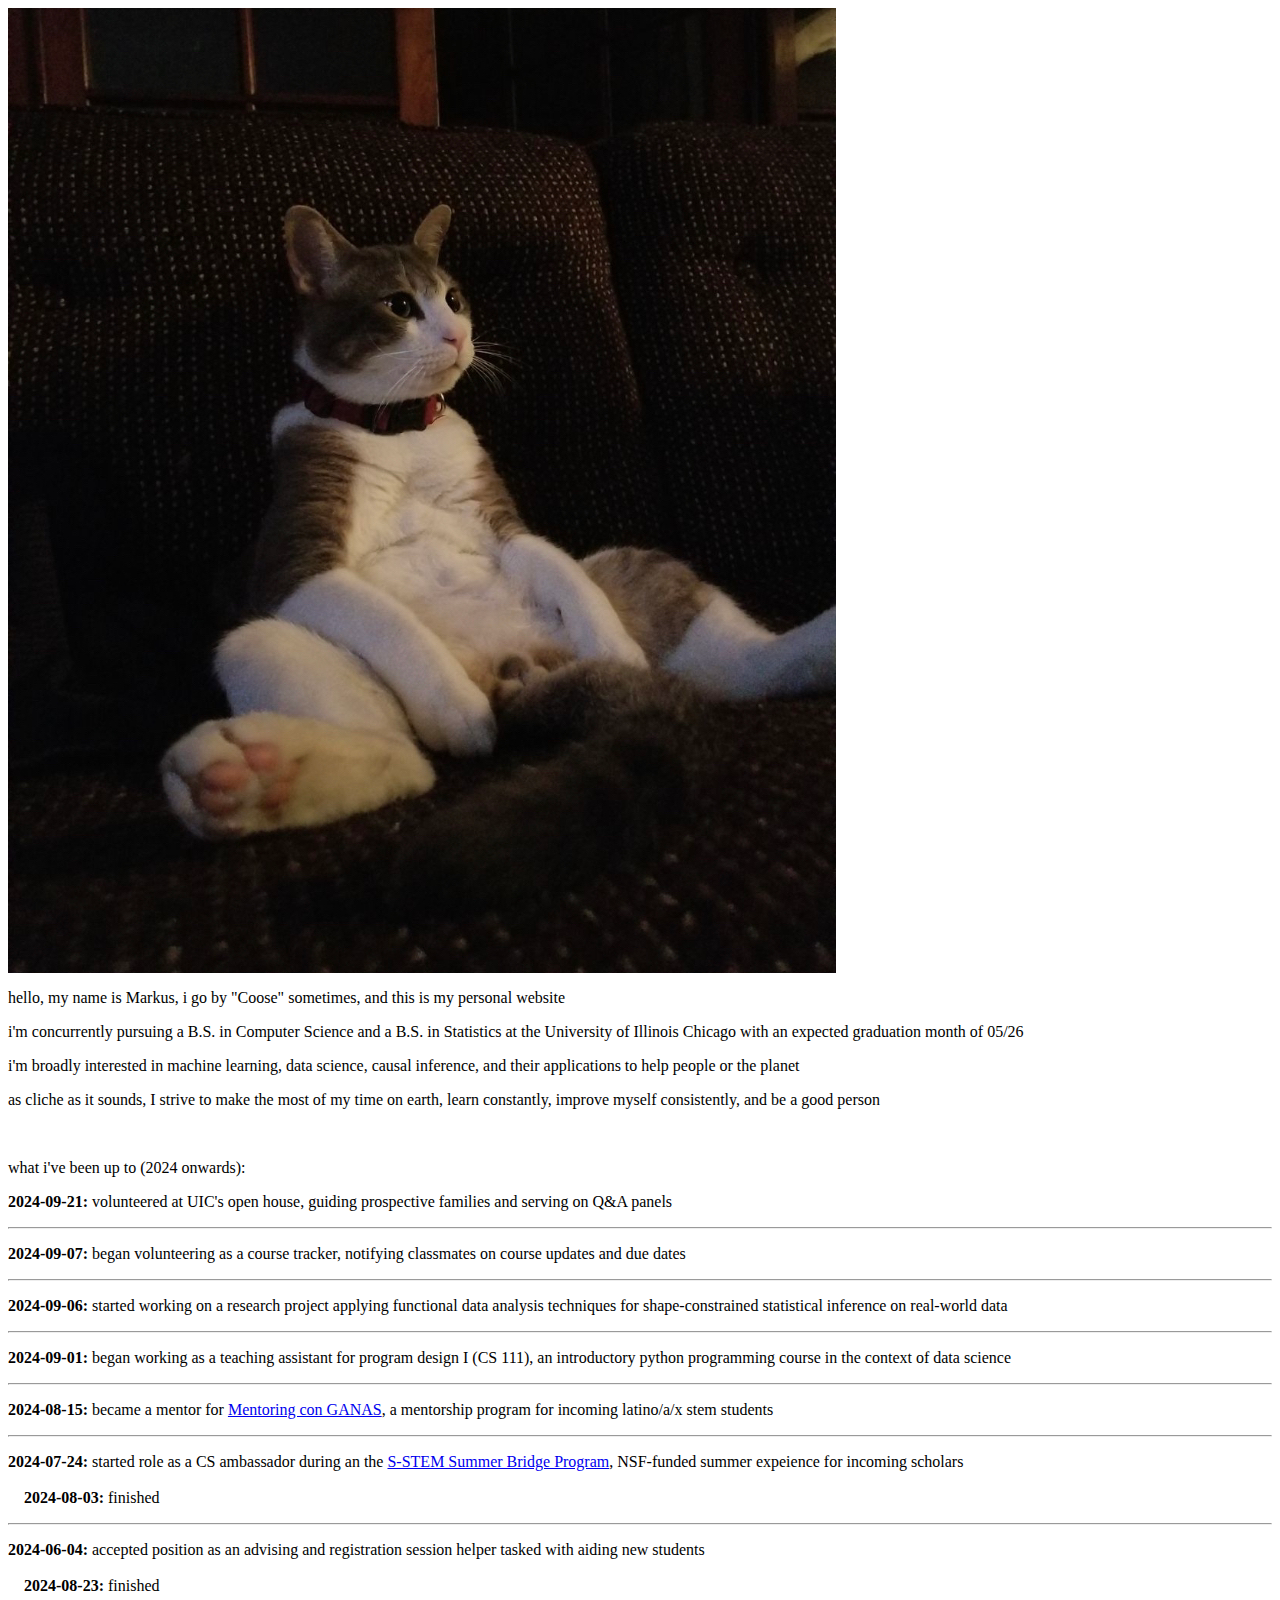
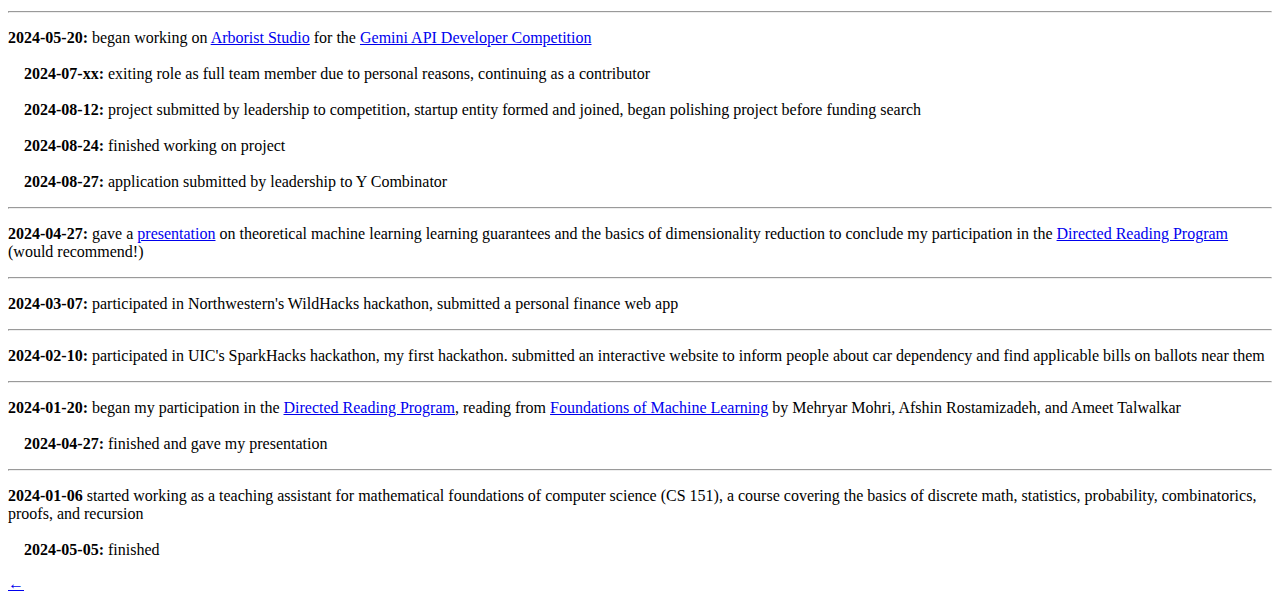
<file: about.html>
<html lang="en">

<head>
    <meta charset="UTF-8">
    <meta name="viewport" content="width=device-width, initial-scale=1.0">
    <title>notcoose | about</title>
    <link rel="icon" type="image/x-icon" href="favicon.png">
    <link rel="stylesheet" href="styles.css" media="all">
</head>

<body>
    <div class="about">
        <div class="container-left">
            <img src="gatito.PNG">
        </div>
        <div class="container-right">
            <p>hello, my name is Markus, i go by "Coose" sometimes, and this is my personal website </p>
            <p>i'm concurrently pursuing a B.S. in Computer Science and a B.S. in Statistics at the University of Illinois Chicago with an expected graduation month of 05/26</p>
            <p>i'm broadly interested in machine learning, data science, causal inference, and their applications to help people or the planet</p>
            <p>as cliche as it sounds, I strive to make the most of my time on earth, learn constantly, improve myself consistently, and be a good person</p>
            <br>
            <p>what i've been up to (2024 onwards):</p>
            <div class="updates">
                <p><b>2024-09-21:</b> volunteered at UIC's open house, guiding prospective families and serving on Q&A panels</p>
                <hr>
                <p><b>2024-09-07:</b> began volunteering as a course tracker, notifying classmates on course updates and due dates</p>
                <hr>
                <p><b>2024-09-06:</b> started working on a research project applying functional data analysis techniques for shape-constrained statistical inference on real-world data</p>
                <hr>
                <p><b>2024-09-01:</b> began working as a teaching assistant for program design I (CS 111), an introductory python programming course in the context of data science</p>
                <hr>
                <p><b>2024-08-15:</b> became a mentor for <a href = "https://lasganas.uic.edu/initiatives/mentoring-con-ganas/">Mentoring con GANAS</a>, a mentorship program for incoming latino/a/x stem students</p>
                <hr>
                <p><b>2024-07-24:</b> started role as a CS ambassador during an the <a href = "https://s-stem.lab.uic.edu/support-systems/1-sbp-summer-bridge-program/">S-STEM Summer Bridge Program</a>, NSF-funded summer expeience for incoming scholars
                    <br><br>&emsp;<b>2024-08-03:</b> finished
                </p>
                <hr>
                <p><b>2024-06-04:</b> accepted position as an advising and registration session helper tasked with aiding new students
                    <br><br>&emsp;<b>2024-08-23:</b> finished
                </p>
                <hr>
                <p><b>2024-05-20:</b> began working on <a href = "https://www.arborist.studio/">Arborist Studio</a> for the <a href = "https://ai.google.dev/competition">Gemini API Developer Competition</a>
                    <br><br>&emsp;<b>2024-07-xx:</b> exiting role as full team member due to personal reasons, continuing as a contributor
                    <br><br>&emsp;<b>2024-08-12:</b> project submitted by leadership to competition, startup entity formed and joined, began polishing project before funding search 
                    <br><br>&emsp;<b>2024-08-24:</b> finished working on project
                    <br><br>&emsp;<b>2024-08-27:</b> application submitted by leadership to Y Combinator
                </p>
                <hr>
                <p><b>2024-04-27:</b> gave a <a href = "https://drive.google.com/file/d/1sLVP-TzMzO1RnmGZLLnIdfxnVxddxrV6/view?usp=sharing">presentation</a> on theoretical machine learning learning guarantees and the basics of dimensionality reduction to conclude my participation in the <a href = "https://homepages.math.uic.edu/~mgintz2/drp/">Directed Reading Program</a> (would recommend!)</p>
                <hr>
                <p><b>2024-03-07:</b> participated in Northwestern's WildHacks hackathon, submitted a personal finance web app </p>
                <hr>
                <p><b>2024-02-10:</b> participated in UIC's SparkHacks hackathon, my first hackathon. submitted an interactive website to inform people about car dependency and find applicable bills on ballots near them</p>
                <hr>
                <p><b>2024-01-20:</b> began my participation in the <a href = "https://homepages.math.uic.edu/~mgintz2/drp/">Directed Reading Program</a>, reading from <a href = "https://cs.nyu.edu/~mohri/mlbook/">Foundations of Machine Learning</a> by Mehryar Mohri, Afshin Rostamizadeh, and Ameet Talwalkar
                    <br><br>&emsp;<b>2024-04-27:</b> finished and gave my presentation
                </p>
                <hr>
                <p><b>2024-01-06</b> started working as a teaching assistant for mathematical foundations of computer science (CS 151), a course covering the basics of discrete math, statistics, probability, combinatorics, proofs, and recursion
                    <br><br>&emsp;<b>2024-05-05:</b> finished
                </p>
            </div>
            <p><a href="index.html">←</a></p>
        </div>
    </div>
</body>

</html>
</file>
<file: styles.css>
body{
    font-family: ;
}
</file>
